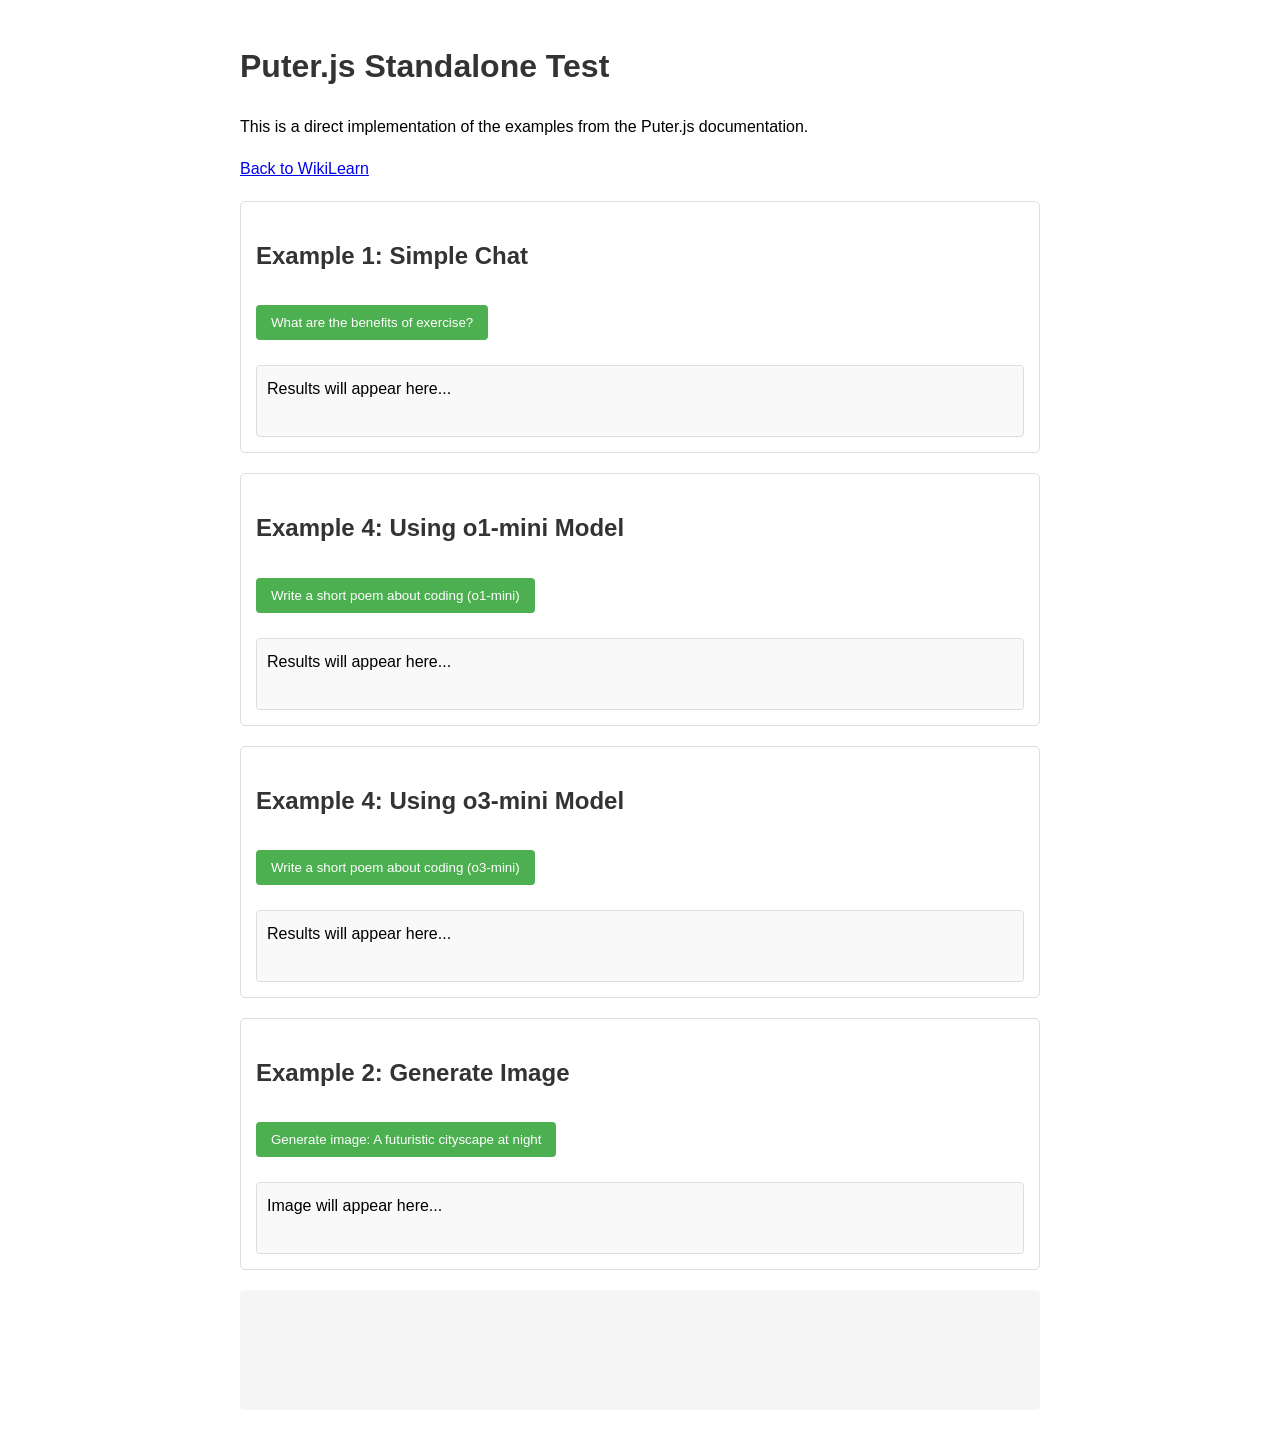
<file: static/puter_standalone_test.html>
<!DOCTYPE html>
<html>
<head>
    <meta charset="UTF-8">
    <meta name="viewport" content="width=device-width, initial-scale=1.0">
    <title>Puter.js Standalone Test</title>
    <style>
        body {
            font-family: Arial, sans-serif;
            line-height: 1.6;
            margin: 0;
            padding: 20px;
            max-width: 800px;
            margin: 0 auto;
        }
        h1, h2 {
            color: #333;
        }
        .test-container {
            margin: 20px 0;
            padding: 15px;
            border: 1px solid #ddd;
            border-radius: 5px;
        }
        button {
            background-color: #4CAF50;
            color: white;
            padding: 10px 15px;
            border: none;
            border-radius: 4px;
            cursor: pointer;
            margin: 10px 0;
        }
        button:hover {
            background-color: #45a049;
        }
        .result {
            margin-top: 15px;
            padding: 10px;
            border: 1px solid #ddd;
            border-radius: 4px;
            min-height: 50px;
            background-color: #f9f9f9;
        }
        .loading {
            color: #666;
            font-style: italic;
        }
        .error {
            color: #D8000C;
            background-color: #FFD2D2;
            padding: 10px;
            border-radius: 4px;
        }
        .success {
            color: #4F8A10;
            background-color: #DFF2BF;
            padding: 10px;
            border-radius: 4px;
        }
        .output {
            margin-top: 20px;
            padding: 10px;
            border-radius: 4px;
            min-height: 100px;
            background-color: #f5f5f5;
            white-space: pre-wrap;
        }
    </style>
    <!-- Puter.js for AI capabilities -->
    <script src="https://js.puter.com/v2/"></script>
</head>
<body>
    <h1>Puter.js Standalone Test</h1>
    
    <p>This is a direct implementation of the examples from the Puter.js documentation.</p>
    <p><a href="/">Back to WikiLearn</a></p>
    
    <div class="test-container">
        <h2>Example 1: Simple Chat</h2>
        <button id="test-chat">What are the benefits of exercise?</button>
        <div id="result-chat" class="result">Results will appear here...</div>
    </div>
    
    <div class="test-container">
        <h2>Example 4: Using o1-mini Model</h2>
        <button id="test-o1-mini">Write a short poem about coding (o1-mini)</button>
        <div id="result-o1-mini" class="result">Results will appear here...</div>
    </div>
    
    <div class="test-container">
        <h2>Example 4: Using o3-mini Model</h2>
        <button id="test-o3-mini">Write a short poem about coding (o3-mini)</button>
        <div id="result-o3-mini" class="result">Results will appear here...</div>
    </div>
    
    <div class="test-container">
        <h2>Example 2: Generate Image</h2>
        <button id="test-image">Generate image: A futuristic cityscape at night</button>
        <div id="result-image" class="result">Image will appear here...</div>
    </div>
    
    <div id="output" class="output"></div>
    
    <script>
        // Enable the `puter.print` method as shown in examples
        puter.print = function(html) {
            const output = document.getElementById('output');
            output.innerHTML += html + '<br>';
        };
        
        document.addEventListener('DOMContentLoaded', function() {
            // Example 1: Chat
            document.getElementById('test-chat').addEventListener('click', function() {
                const resultDiv = document.getElementById('result-chat');
                resultDiv.innerHTML = '<div class="loading">Testing... please wait</div>';
                
                try {
                    puter.ai.chat("What are the benefits of exercise?")
                        .then(response => {
                            resultDiv.innerHTML = `<div class="success">${response}</div>`;
                        })
                        .catch(error => {
                            resultDiv.innerHTML = `<div class="error">Error: ${error.message || 'Unknown error occurred'}</div>`;
                            console.error('Puter.js error:', error);
                        });
                } catch (error) {
                    resultDiv.innerHTML = `<div class="error">Exception: ${error.message || 'Unknown exception occurred'}</div>`;
                    console.error('Exception:', error);
                }
            });
            
            // Example 4: o1-mini
            document.getElementById('test-o1-mini').addEventListener('click', function() {
                const resultDiv = document.getElementById('result-o1-mini');
                resultDiv.innerHTML = '<div class="loading">Testing with o1-mini model... please wait</div>';
                
                try {
                    puter.ai.chat("Write a short poem about coding", { model: "o1-mini" })
                        .then(response => {
                            resultDiv.innerHTML = `<div class="success">${response}</div>`;
                        })
                        .catch(error => {
                            resultDiv.innerHTML = `<div class="error">Error: ${error.message || 'Unknown error occurred'}</div>`;
                            console.error('Puter.js error with o1-mini:', error);
                        });
                } catch (error) {
                    resultDiv.innerHTML = `<div class="error">Exception: ${error.message || 'Unknown exception occurred'}</div>`;
                    console.error('Exception with o1-mini:', error);
                }
            });
            
            // Example 4: o3-mini
            document.getElementById('test-o3-mini').addEventListener('click', function() {
                const resultDiv = document.getElementById('result-o3-mini');
                resultDiv.innerHTML = '<div class="loading">Testing with o3-mini model... please wait</div>';
                
                try {
                    puter.ai.chat("Write a short poem about coding", { model: "o3-mini" })
                        .then(response => {
                            resultDiv.innerHTML = `<div class="success">${response}</div>`;
                        })
                        .catch(error => {
                            resultDiv.innerHTML = `<div class="error">Error: ${error.message || 'Unknown error occurred'}</div>`;
                            console.error('Puter.js error with o3-mini:', error);
                        });
                } catch (error) {
                    resultDiv.innerHTML = `<div class="error">Exception: ${error.message || 'Unknown exception occurred'}</div>`;
                    console.error('Exception with o3-mini:', error);
                }
            });
            
            // Example 2: Image generation
            document.getElementById('test-image').addEventListener('click', function() {
                const resultDiv = document.getElementById('result-image');
                resultDiv.innerHTML = '<div class="loading">Generating image... please wait</div>';
                
                try {
                    puter.ai.txt2img("A futuristic cityscape at night")
                        .then(imageElement => {
                            resultDiv.innerHTML = '';
                            resultDiv.appendChild(imageElement);
                        })
                        .catch(error => {
                            resultDiv.innerHTML = `<div class="error">Error: ${error.message || 'Unknown error occurred'}</div>`;
                            console.error('Puter.js image error:', error);
                        });
                } catch (error) {
                    resultDiv.innerHTML = `<div class="error">Exception: ${error.message || 'Unknown exception occurred'}</div>`;
                    console.error('Exception with image generation:', error);
                }
            });
        });
    </script>
</body>
</html>
</file>
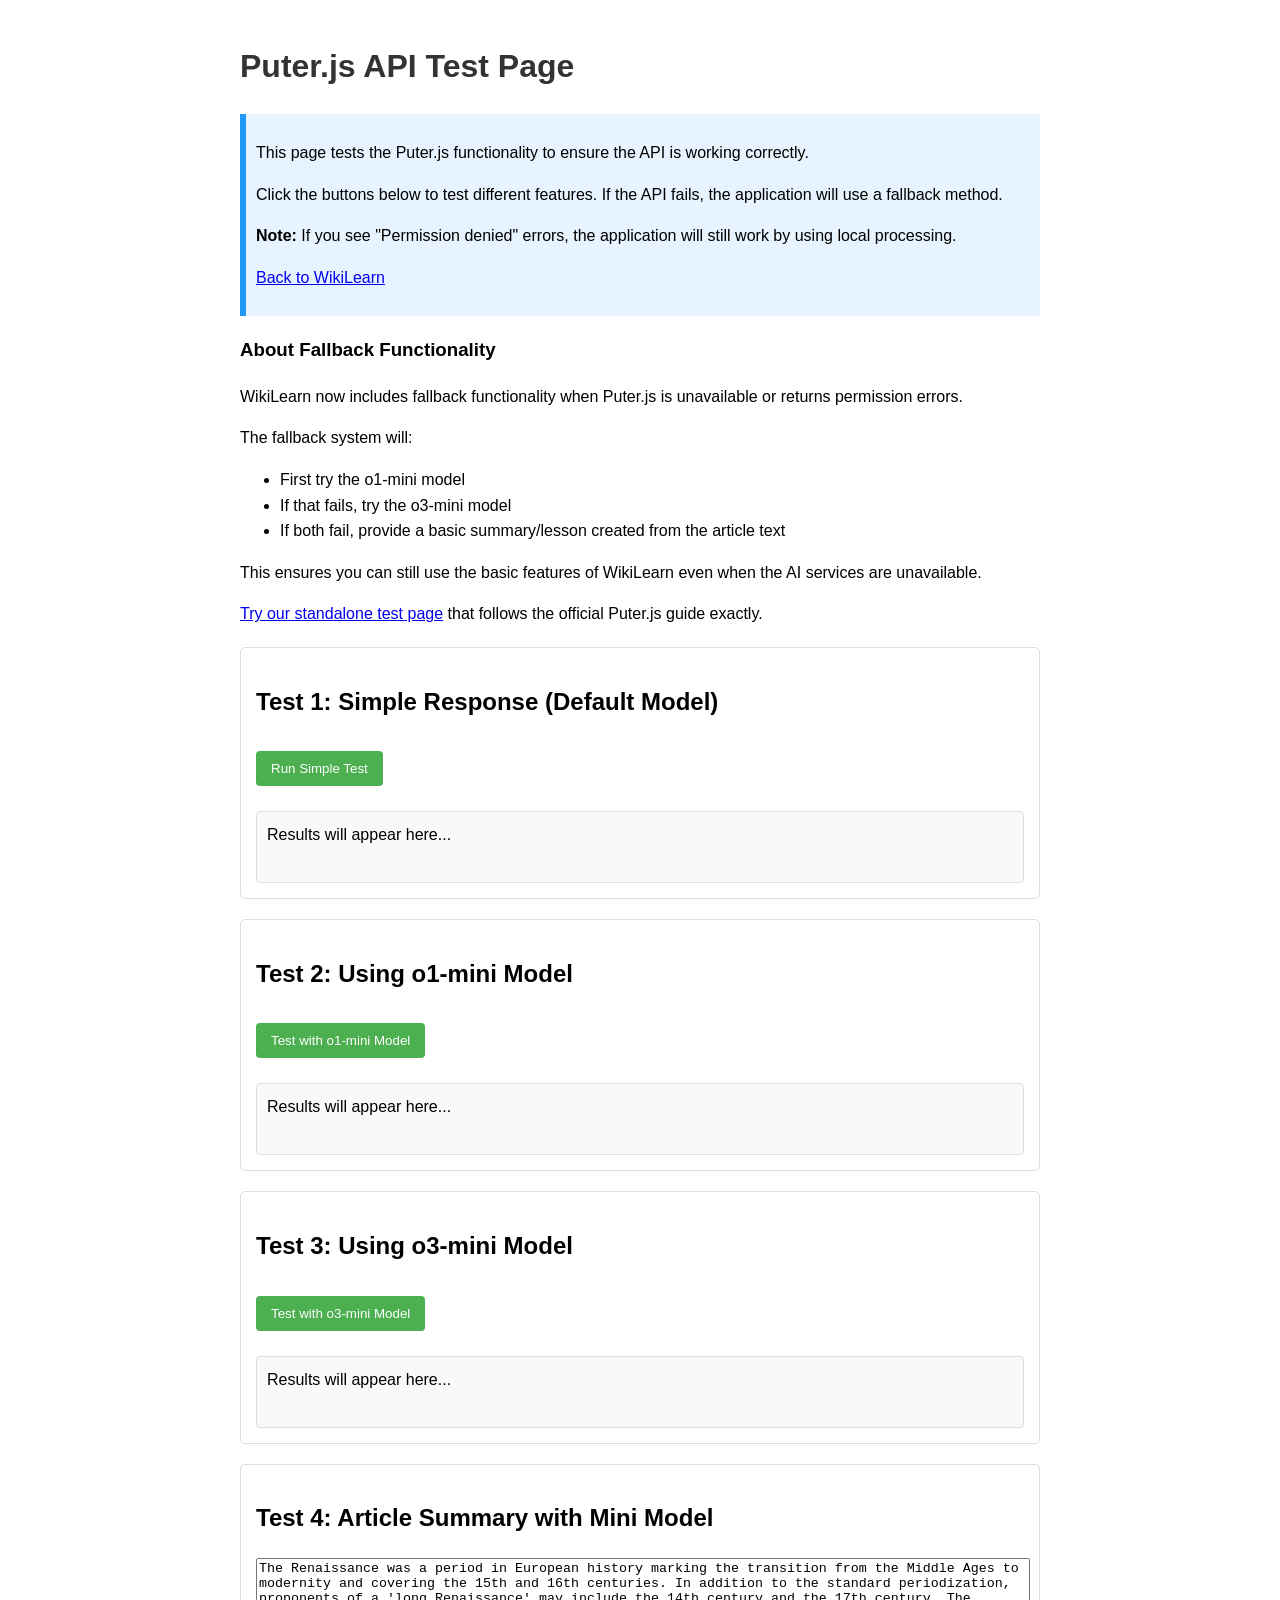
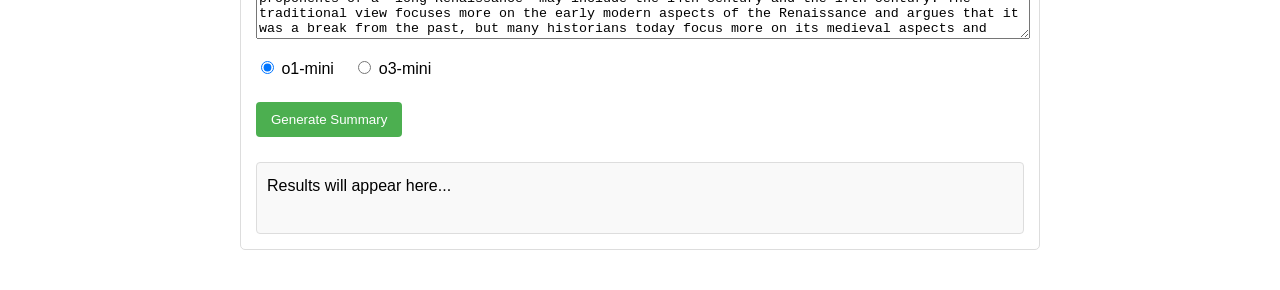
<file: templates/puter_test.html>
<!DOCTYPE html>
<html>
<head>
    <meta charset="UTF-8">
    <meta name="viewport" content="width=device-width, initial-scale=1.0">
    <title>Puter.js Test</title>
    <style>
        body {
            font-family: Arial, sans-serif;
            line-height: 1.6;
            margin: 0;
            padding: 20px;
            max-width: 800px;
            margin: 0 auto;
        }
        h1 {
            color: #333;
        }
        .test-container {
            margin: 20px 0;
            padding: 15px;
            border: 1px solid #ddd;
            border-radius: 5px;
        }
        button {
            background-color: #4CAF50;
            color: white;
            padding: 10px 15px;
            border: none;
            border-radius: 4px;
            cursor: pointer;
            margin: 10px 0;
        }
        button:hover {
            background-color: #45a049;
        }
        .result {
            margin-top: 15px;
            padding: 10px;
            border: 1px solid #ddd;
            border-radius: 4px;
            min-height: 50px;
            background-color: #f9f9f9;
        }
        .loading {
            color: #666;
            font-style: italic;
        }
        .error {
            color: #D8000C;
            background-color: #FFD2D2;
            padding: 10px;
            border-radius: 4px;
        }
        .info-box {
            background-color: #e7f3fe;
            border-left: 6px solid #2196F3;
            padding: 10px;
            margin-bottom: 15px;
        }
        .success {
            color: #4F8A10;
            background-color: #DFF2BF;
            padding: 10px;
            border-radius: 4px;
        }
    </style>
    <!-- Puter.js for AI capabilities -->
    <script src="https://js.puter.com/v2/"></script>
</head>
<body>
    <h1>Puter.js API Test Page</h1>
    
    <div class="info-box">
        <p>This page tests the Puter.js functionality to ensure the API is working correctly.</p>
        <p>Click the buttons below to test different features. If the API fails, the application will use a fallback method.</p>
        <p><strong>Note:</strong> If you see "Permission denied" errors, the application will still work by using local processing.</p>
        <p><a href="/">Back to WikiLearn</a></p>
    </div>
    
    <div class="alert alert-info">
        <h3>About Fallback Functionality</h3>
        <p>WikiLearn now includes fallback functionality when Puter.js is unavailable or returns permission errors.</p>
        <p>The fallback system will:</p>
        <ul>
            <li>First try the o1-mini model</li>
            <li>If that fails, try the o3-mini model</li>
            <li>If both fail, provide a basic summary/lesson created from the article text</li>
        </ul>
        <p>This ensures you can still use the basic features of WikiLearn even when the AI services are unavailable.</p>
        <p><a href="/standalone-puter-test" target="_blank">Try our standalone test page</a> that follows the official Puter.js guide exactly.</p>
    </div>
    
    <div class="test-container">
        <h2>Test 1: Simple Response (Default Model)</h2>
        <button id="test-simple">Run Simple Test</button>
        <div id="result-simple" class="result">Results will appear here...</div>
    </div>
    
    <div class="test-container">
        <h2>Test 2: Using o1-mini Model</h2>
        <button id="test-o1-mini">Test with o1-mini Model</button>
        <div id="result-o1-mini" class="result">Results will appear here...</div>
    </div>
    
    <div class="test-container">
        <h2>Test 3: Using o3-mini Model</h2>
        <button id="test-o3-mini">Test with o3-mini Model</button>
        <div id="result-o3-mini" class="result">Results will appear here...</div>
    </div>
    
    <div class="test-container">
        <h2>Test 4: Article Summary with Mini Model</h2>
        <textarea id="article-content" rows="5" style="width: 100%; margin-bottom: 10px;" placeholder="Paste article content here or use the sample text"></textarea>
        <div class="model-selector" style="margin-bottom: 10px;">
            <label>
                <input type="radio" name="model" value="o1-mini" checked> o1-mini
            </label>
            <label style="margin-left: 15px;">
                <input type="radio" name="model" value="o3-mini"> o3-mini
            </label>
        </div>
        <button id="test-summary">Generate Summary</button>
        <div id="result-summary" class="result">Results will appear here...</div>
    </div>
    
    <script>
        // Sample article text
        const sampleText = "The Renaissance was a period in European history marking the transition from the Middle Ages to modernity and covering the 15th and 16th centuries. In addition to the standard periodization, proponents of a 'long Renaissance' may include the 14th century and the 17th century. The traditional view focuses more on the early modern aspects of the Renaissance and argues that it was a break from the past, but many historians today focus more on its medieval aspects and argue that it was an extension of the Middle Ages. However, the beginnings of the period – the early Renaissance of the 15th century and the Italian Proto-Renaissance from around 1250 or 1300 – overlap considerably with the Late Middle Ages, conventionally dated to c. 1250–1500, and the Middle Ages themselves were a long period filled with gradual changes, like the Modern Period; for these reasons, some historians have, particularly since the 1960s, rejected the notion that the Renaissance was a cultural 'break' or 'rebirth', instead seeing it as a continuation of the Middle Ages. The traditional view is that the Renaissance of the 15th century in Italy, spreading through the rest of Europe, represented a reconnection of the Western world with classical antiquity, the absorption of knowledge—particularly mathematics—from Arabic, the return of experimentalism, the focus on the importance of living well in the present, an explosion of the dissemination of knowledge brought on by printing and the creation of new techniques in art, poetry and architecture which led to a radical change in the style and substance of the arts and letters.";
        
        document.addEventListener('DOMContentLoaded', function() {
            // Add sample text to textarea
            document.getElementById('article-content').value = sampleText;
            
            // Test 1: Simple response with default model
            document.getElementById('test-simple').addEventListener('click', function() {
                const resultDiv = document.getElementById('result-simple');
                resultDiv.innerHTML = '<div class="loading">Testing with default model... please wait</div>';
                
                try {
                    puter.ai.chat('Say hello and describe what Puter.js is in one sentence.')
                        .then(response => {
                            resultDiv.innerHTML = `<div class="success">Success! Response: ${response}</div>`;
                        })
                        .catch(error => {
                            resultDiv.innerHTML = `<div class="error">Error: ${error.message || 'Unknown error occurred'}</div>`;
                            console.error('Puter.js error:', error);
                        });
                } catch (error) {
                    resultDiv.innerHTML = `<div class="error">Exception: ${error.message || 'Unknown exception occurred'}</div>`;
                    console.error('Exception:', error);
                }
            });
            
            // Test 2: Using o1-mini model
            document.getElementById('test-o1-mini').addEventListener('click', function() {
                const resultDiv = document.getElementById('result-o1-mini');
                resultDiv.innerHTML = '<div class="loading">Testing with o1-mini model... please wait</div>';
                
                try {
                    puter.ai.chat('Say hello and describe what Puter.js is in one sentence.', { model: "o1-mini" })
                        .then(response => {
                            resultDiv.innerHTML = `<div class="success">Success! Response from o1-mini: ${response}</div>`;
                        })
                        .catch(error => {
                            resultDiv.innerHTML = `<div class="error">Error with o1-mini: ${error.message || 'Unknown error occurred'}</div>`;
                            console.error('Puter.js error with o1-mini:', error);
                        });
                } catch (error) {
                    resultDiv.innerHTML = `<div class="error">Exception with o1-mini: ${error.message || 'Unknown exception occurred'}</div>`;
                    console.error('Exception with o1-mini:', error);
                }
            });
            
            // Test 3: Using o3-mini model
            document.getElementById('test-o3-mini').addEventListener('click', function() {
                const resultDiv = document.getElementById('result-o3-mini');
                resultDiv.innerHTML = '<div class="loading">Testing with o3-mini model... please wait</div>';
                
                try {
                    puter.ai.chat('Say hello and describe what Puter.js is in one sentence.', { model: "o3-mini" })
                        .then(response => {
                            resultDiv.innerHTML = `<div class="success">Success! Response from o3-mini: ${response}</div>`;
                        })
                        .catch(error => {
                            resultDiv.innerHTML = `<div class="error">Error with o3-mini: ${error.message || 'Unknown error occurred'}</div>`;
                            console.error('Puter.js error with o3-mini:', error);
                        });
                } catch (error) {
                    resultDiv.innerHTML = `<div class="error">Exception with o3-mini: ${error.message || 'Unknown exception occurred'}</div>`;
                    console.error('Exception with o3-mini:', error);
                }
            });
            
            // Test 4: Article summary with selected mini model
            document.getElementById('test-summary').addEventListener('click', function() {
                const resultDiv = document.getElementById('result-summary');
                const articleContent = document.getElementById('article-content').value;
                const selectedModel = document.querySelector('input[name="model"]:checked').value;
                
                if (!articleContent.trim()) {
                    resultDiv.innerHTML = '<div class="error">Please enter some article content</div>';
                    return;
                }
                
                resultDiv.innerHTML = `<div class="loading">Generating summary with ${selectedModel} model... please wait</div>`;
                
                const prompt = `
                    You are an educational assistant that creates language learning materials.
                    
                    I will provide you with an article. Please summarize this article in a way that is appropriate for intermediate level English learners.
                    
                    Use vocabulary and grammar suitable for B1-B2 English level. Use a mix of tenses but avoid complex structures.
                    
                    Make the summary engaging and educational.
                    
                    Here's the article content:
                    ${articleContent}
                `;
                
                try {
                    puter.ai.chat(prompt, { model: selectedModel })
                        .then(response => {
                            resultDiv.innerHTML = `<div class="success"><p><strong>Generated Summary with ${selectedModel}:</strong></p>${response}</div>`;
                        })
                        .catch(error => {
                            resultDiv.innerHTML = `<div class="error">Error with ${selectedModel}: ${error.message || 'Unknown error occurred'}</div>`;
                            console.error(`Puter.js error with ${selectedModel}:`, error);
                        });
                } catch (error) {
                    resultDiv.innerHTML = `<div class="error">Exception with ${selectedModel}: ${error.message || 'Unknown exception occurred'}</div>`;
                    console.error(`Exception with ${selectedModel}:`, error);
                }
            });
        });
    </script>
</body>
</html>
</file>
